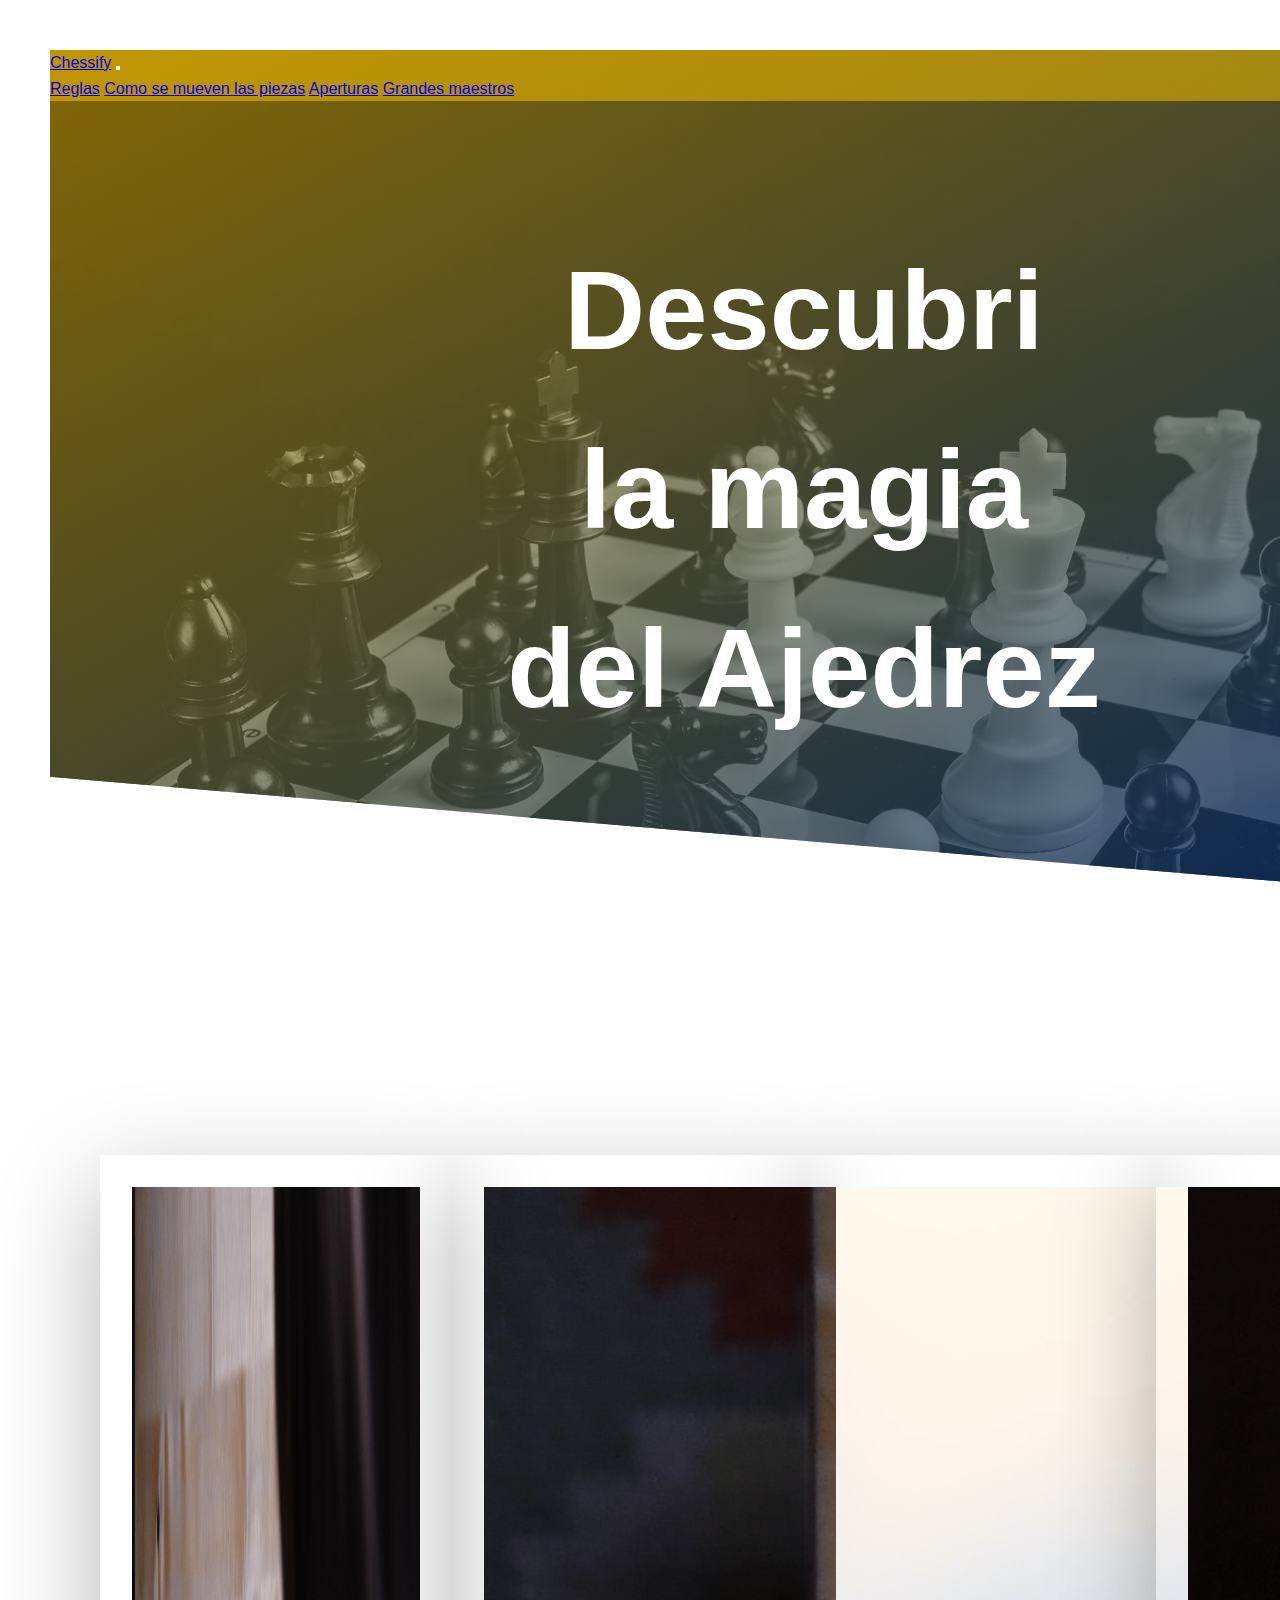
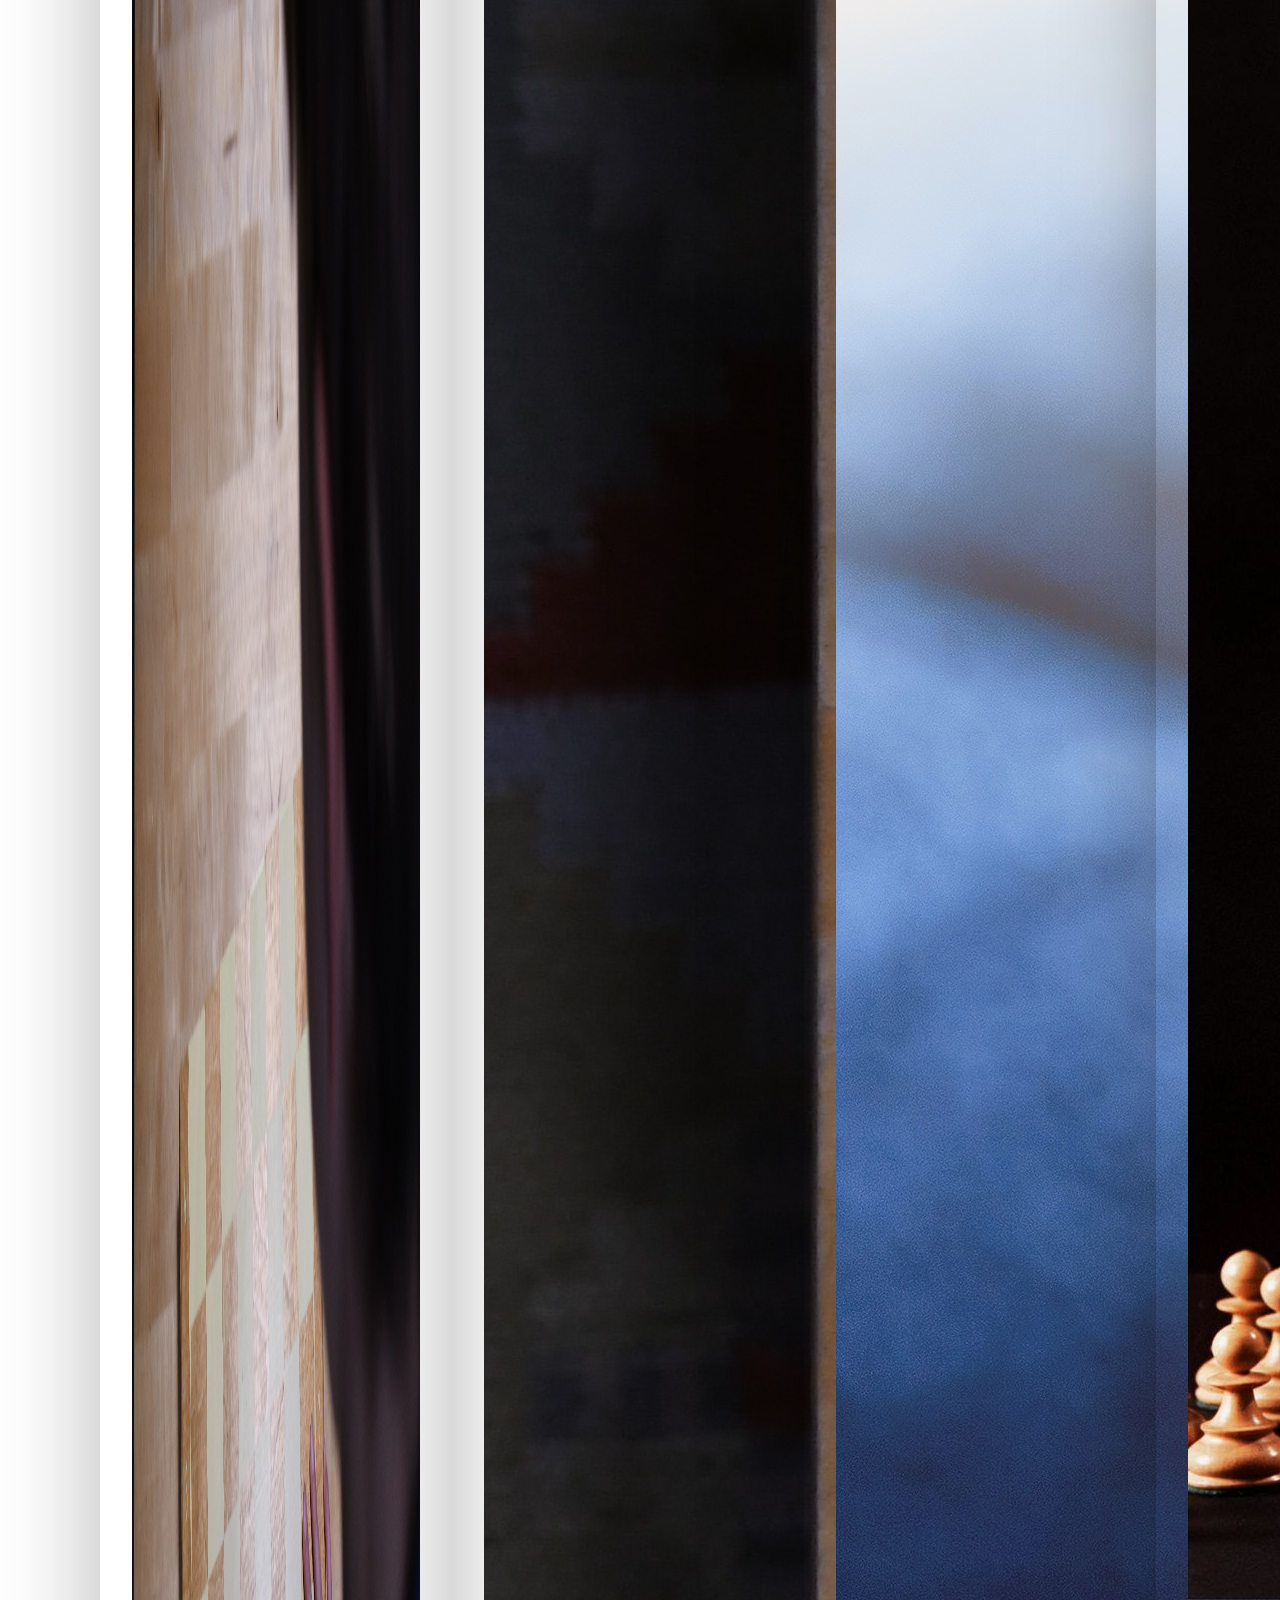
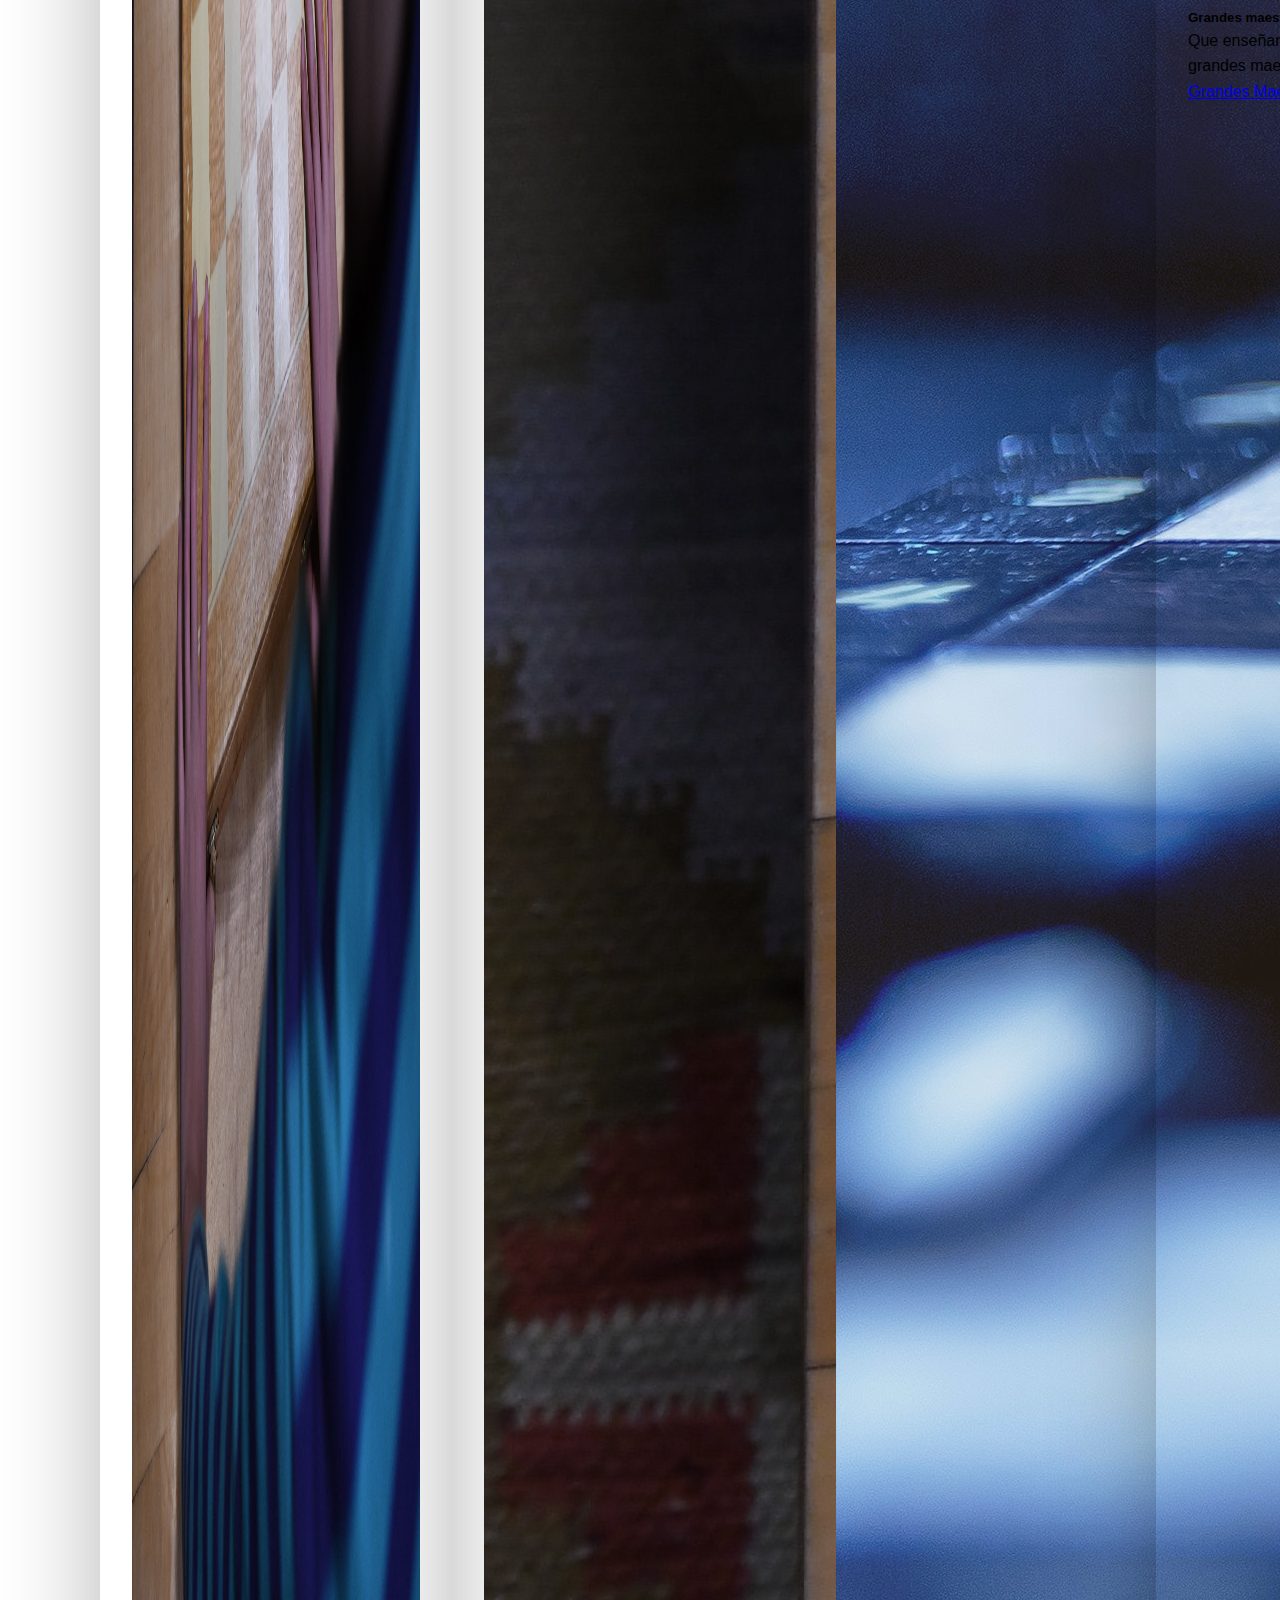
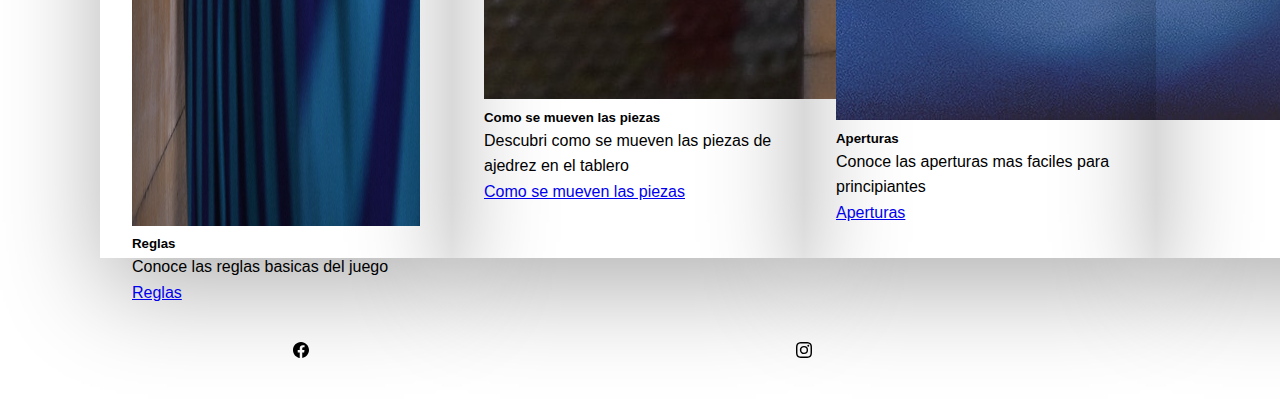
<file: index.html>
<!DOCTYPE html>
<html lang="es">
<head>
    <meta charset="UTF-8">
    <meta http-equiv="X-UA-Compatible" content="IE=edge">
    <meta name="viewport" content="width=device-width, initial-scale=1.0">
    <!-- Bootstrap -->
    <link href="https://cdn.jsdelivr.net/npm/bootstrap@5.3.0-alpha3/dist/css/bootstrap.min.css" rel="stylesheet" integrity="sha384-KK94CHFLLe+nY2dmCWGMq91rCGa5gtU4mk92HdvYe+M/SXH301p5ILy+dN9+nJOZ" crossorigin="anonymous">
    <script src="https://cdn.jsdelivr.net/npm/bootstrap@5.3.0-alpha3/dist/js/bootstrap.bundle.min.js" integrity="sha384-ENjdO4Dr2bkBIFxQpeoTz1HIcje39Wm4jDKdf19U8gI4ddQ3GYNS7NTKfAdVQSZe" crossorigin="anonymous"></script>
    <!-- CSS -->
    <link rel="stylesheet" href="style.css">
    <title>Chessify</title>
</head>
<body>
    <!-- Header -->
    <header class="header">
      <div class="navbar-container">
        <nav class="navbar navbar-expand-lg">
          <div class="container-fluid">
            <a class="navbar-brand" href="index.html">Chessify</a>
            <button class="navbar-toggler" type="button" data-bs-toggle="collapse" data-bs-target="#navbarNavAltMarkup" aria-controls="navbarNavAltMarkup" aria-expanded="false" aria-label="Toggle navigation">
              <span class="navbar-toggler-icon"></span>
            </button>
            <div class="collapse navbar-collapse" id="navbarNavAltMarkup">
              <div class="navbar-nav">
                <a class="nav-link" href="/pages/reglas.html">Reglas</a>
                <a class="nav-link" href="/pages/comosemuevenlaspiezas.html">Como se mueven las piezas</a>
                <a class="nav-link" href="/pages/aperturas.html">Aperturas</a>
                <a class="nav-link" href="/pages/grandesmaestros.html">Grandes maestros</a>
              </div>
            </div>
          </div>
        </nav>
      </div>
        <div class="header-text">
            <h1 class="header-text-box">
                Descubri la magia del Ajedrez
            </h1>
        </div>
    </header>
    <!-- Main section Cards -->
    <main>
      <div class="cards-section">
        <div class="card grid1" style="width: 18rem;">
          <img src="images/inicio/reglas2.jpg" class="card-img-top img-cards" alt="un tablero de Ajedrez">
          <div class="card-body">
            <h5 class="card-title">Reglas</h5>
            <p class="card-text">Conoce las reglas basicas del juego</p>
          </div>
          <div class="card-body">
            <a href="/pages/reglas.html" class="card-link">Reglas</a>
          </div>
        </div>
        <div class="card grid2" style="width: 18rem;">
          <img src="images/inicio/comosemuevenlaspiezascard.jpg" class="card-img-top" alt="...">
          <div class="card-body">
            <h5 class="card-title">Como se mueven las piezas</h5>
            <p class="card-text">Descubri como se mueven las piezas de ajedrez en el tablero</p>
          </div>
          <div class="card-body">
            <a href="/pages/comosemuevenlaspiezas.html" class="card-link">Como se mueven las piezas</a>
          </div>
        </div>
        <div class="card grid3" style="width: 18rem;">
          <img src="images/inicio/aperturas.jpg" class="card-img-top" alt="...">
          <div class="card-body">
            <h5 class="card-title">Aperturas</h5>
            <p class="card-text">Conoce las aperturas mas faciles para principiantes</p>
          </div>
          <div class="card-body">
            <a href="/pages/aperturas.html" class="card-link">Aperturas</a>
          </div>
        </div>
        <div class="card grid4" style="width: 18rem;">
          <img src="images/inicio/bobbyfischer.jpeg" class="card-img-top" alt="Bobby Fischer gran maestro de ajedrez">
          <div class="card-body">
            <h5 class="card-title">Grandes maestros</h5>
            <p class="card-text">Que enseñanzas nos dejan aquellos grandes maestros del ajedrez</p>
          </div>
          <div class="card-body">
            <a href="/pages/grandesmaestros.html" class="card-link">Grandes Maestros</a>
          </div>
        </div>
      </div>
    </main>
    <!-- Footer -->
    <footer>
      <div class="social-media-container">
        <ul class="social-media">
          <li><a href="#"><img src="images/inicio/facebook.svg" alt=""></a></li>
          <li><a href="#"><img src="images/inicio/instagram.svg" alt=""></a></li>
          <li><a href="#"><img src="images/inicio/twitter.svg" alt=""></a></li>
        </ul>
      </div>
    </footer>
    <!-- Bootstrap -->
    <script src="https://cdn.jsdelivr.net/npm/@popperjs/core@2.11.7/dist/umd/popper.min.js" integrity="sha384-zYPOMqeu1DAVkHiLqWBUTcbYfZ8osu1Nd6Z89ify25QV9guujx43ITvfi12/QExE" crossorigin="anonymous"></script>
    <script src="https://cdn.jsdelivr.net/npm/bootstrap@5.3.0-alpha3/dist/js/bootstrap.min.js" integrity="sha384-Y4oOpwW3duJdCWv5ly8SCFYWqFDsfob/3GkgExXKV4idmbt98QcxXYs9UoXAB7BZ" crossorigin="anonymous"></script>
</body>
</html>
</file>
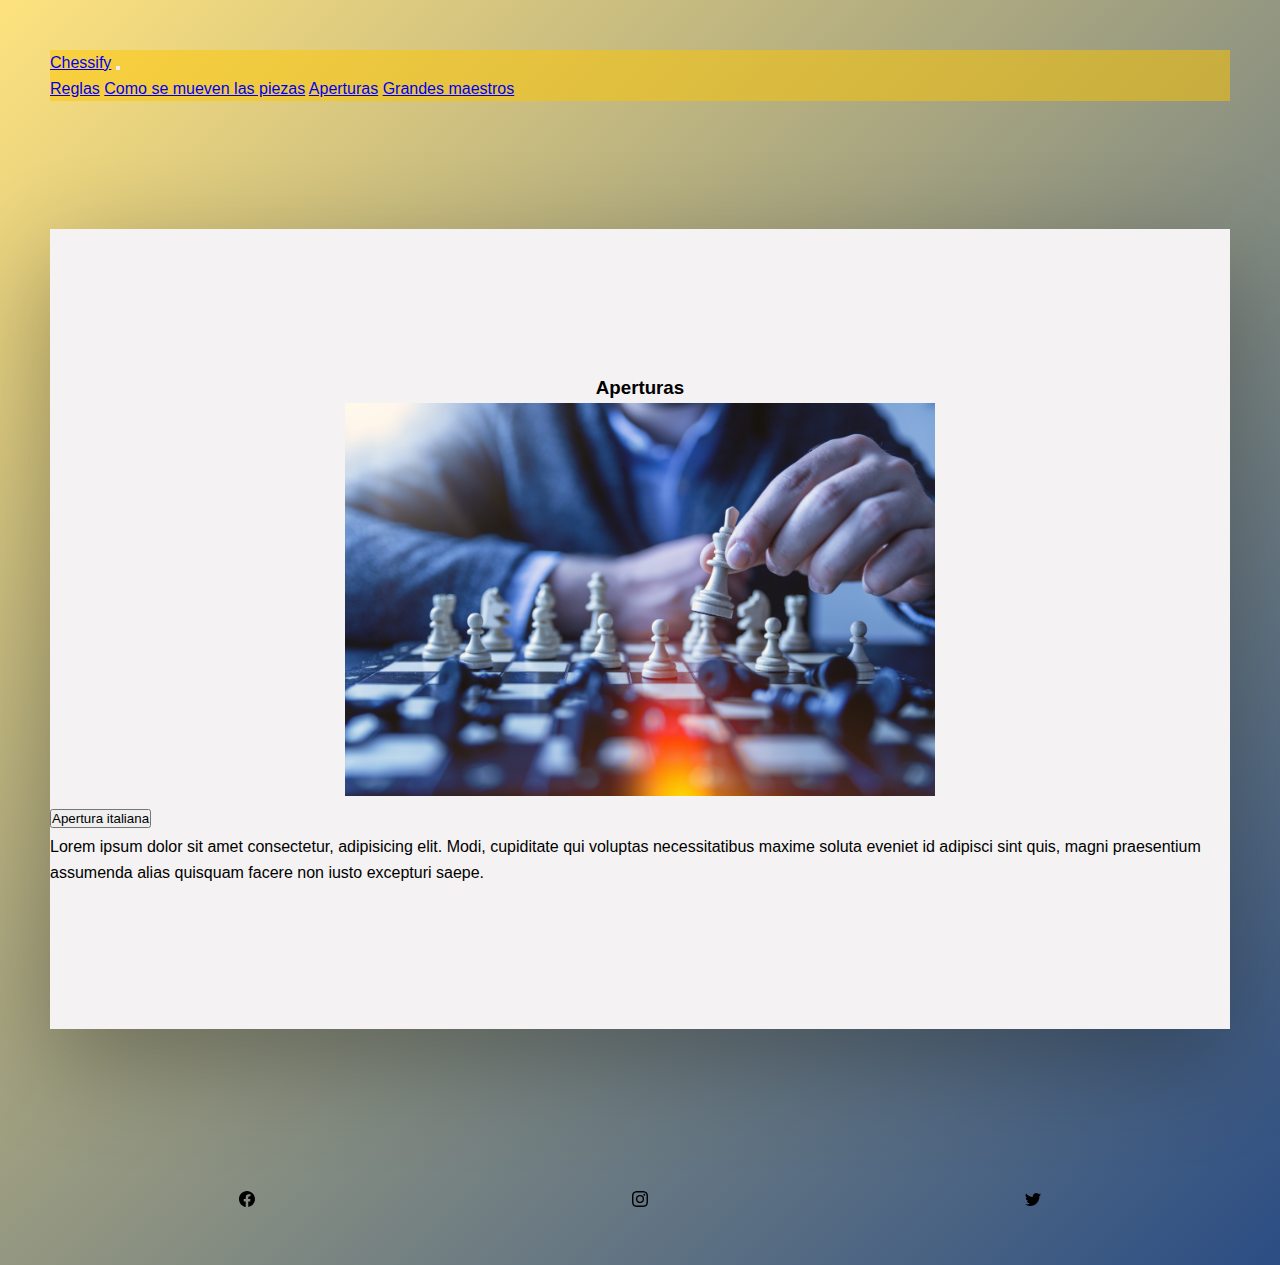
<file: pages/aperturas.html>
<!DOCTYPE html>
<html lang="es">
<head>
    <meta charset="UTF-8">
    <meta http-equiv="X-UA-Compatible" content="IE=edge">
    <meta name="viewport" content="width=device-width, initial-scale=1.0">
    <!-- Bootstrap -->
    <link href="https://cdn.jsdelivr.net/npm/bootstrap@5.3.0-alpha3/dist/css/bootstrap.min.css" rel="stylesheet" integrity="sha384-KK94CHFLLe+nY2dmCWGMq91rCGa5gtU4mk92HdvYe+M/SXH301p5ILy+dN9+nJOZ" crossorigin="anonymous">
    <script src="https://cdn.jsdelivr.net/npm/bootstrap@5.3.0-alpha3/dist/js/bootstrap.bundle.min.js" integrity="sha384-ENjdO4Dr2bkBIFxQpeoTz1HIcje39Wm4jDKdf19U8gI4ddQ3GYNS7NTKfAdVQSZe" crossorigin="anonymous"></script>
    <!-- CSS -->
    <link rel="stylesheet" href="../style.css">
    <title>Chessify</title>
</head>
<body class="body-pages">
    <!-- Header -->
    <header class="header-pages">
      <div class="navbar-container">
        <nav class="navbar navbar-expand-lg">
          <div class="container-fluid">
            <a class="navbar-brand" href="../index.html">Chessify</a>
            <button class="navbar-toggler" type="button" data-bs-toggle="collapse" data-bs-target="#navbarNavAltMarkup" aria-controls="navbarNavAltMarkup" aria-expanded="false" aria-label="Toggle navigation">
              <span class="navbar-toggler-icon"></span>
            </button>
            <div class="collapse navbar-collapse" id="navbarNavAltMarkup">
              <div class="navbar-nav">
                <a class="nav-link" href="reglas.html">Reglas</a>
                <a class="nav-link" href="comosemuevenlaspiezas.html">Como se mueven las piezas</a>
                <a class="nav-link" href="aperturas.html">Aperturas</a>
                <a class="nav-link" href="grandesmaestros.html">Grandes maestros</a>
              </div>
            </div>
          </div>
        </nav>
      </div>
    </header>
    <!-- Main  -->
    <main class="contenedor">
      <div class="titulo">
        <h3>Aperturas</h3>
      </div>
      <div class="contenedor-img"></div>
        <img src="../images/inicio/aperturas.jpg" alt="Tablero de ajedrez" class="img-reglas">
      </div>
      <div class="accordion" id="accordionExample">
        <div class="accordion-item">
          <h2 class="accordion-header">
            <button class="accordion-button" type="button" data-bs-toggle="collapse" data-bs-target="#collapseOne" aria-expanded="true" aria-controls="collapseOne">
              Apertura italiana
            </button>
          </h2>
          <div id="collapseOne" class="accordion-collapse collapse show" data-bs-parent="#accordionExample">
            <div class="accordion-body">
               <p>Lorem ipsum dolor sit amet consectetur, adipisicing elit. Modi, cupiditate qui voluptas necessitatibus maxime soluta eveniet id adipisci sint quis, magni praesentium assumenda alias quisquam facere non iusto excepturi saepe.</p>
            </div>
          </div>
        </div>
      </div>
    </main>
    <!-- Footer -->
    <footer>
      <div class="social-media-container">
        <ul class="social-media">
          <li><a href="#"><img src="../images/inicio/facebook.svg" alt=""></a></li>
          <li><a href="#"><img src="../images/inicio/instagram.svg" alt=""></a></li>
          <li><a href="#"><img src="../images/inicio/twitter.svg" alt=""></a></li>
        </ul>
      </div>
    </footer>
    <!-- Bootstrap -->
    <script src="https://cdn.jsdelivr.net/npm/@popperjs/core@2.11.7/dist/umd/popper.min.js" integrity="sha384-zYPOMqeu1DAVkHiLqWBUTcbYfZ8osu1Nd6Z89ify25QV9guujx43ITvfi12/QExE" crossorigin="anonymous"></script>
    <script src="https://cdn.jsdelivr.net/npm/bootstrap@5.3.0-alpha3/dist/js/bootstrap.min.js" integrity="sha384-Y4oOpwW3duJdCWv5ly8SCFYWqFDsfob/3GkgExXKV4idmbt98QcxXYs9UoXAB7BZ" crossorigin="anonymous"></script>
</body>
</html>
</file>
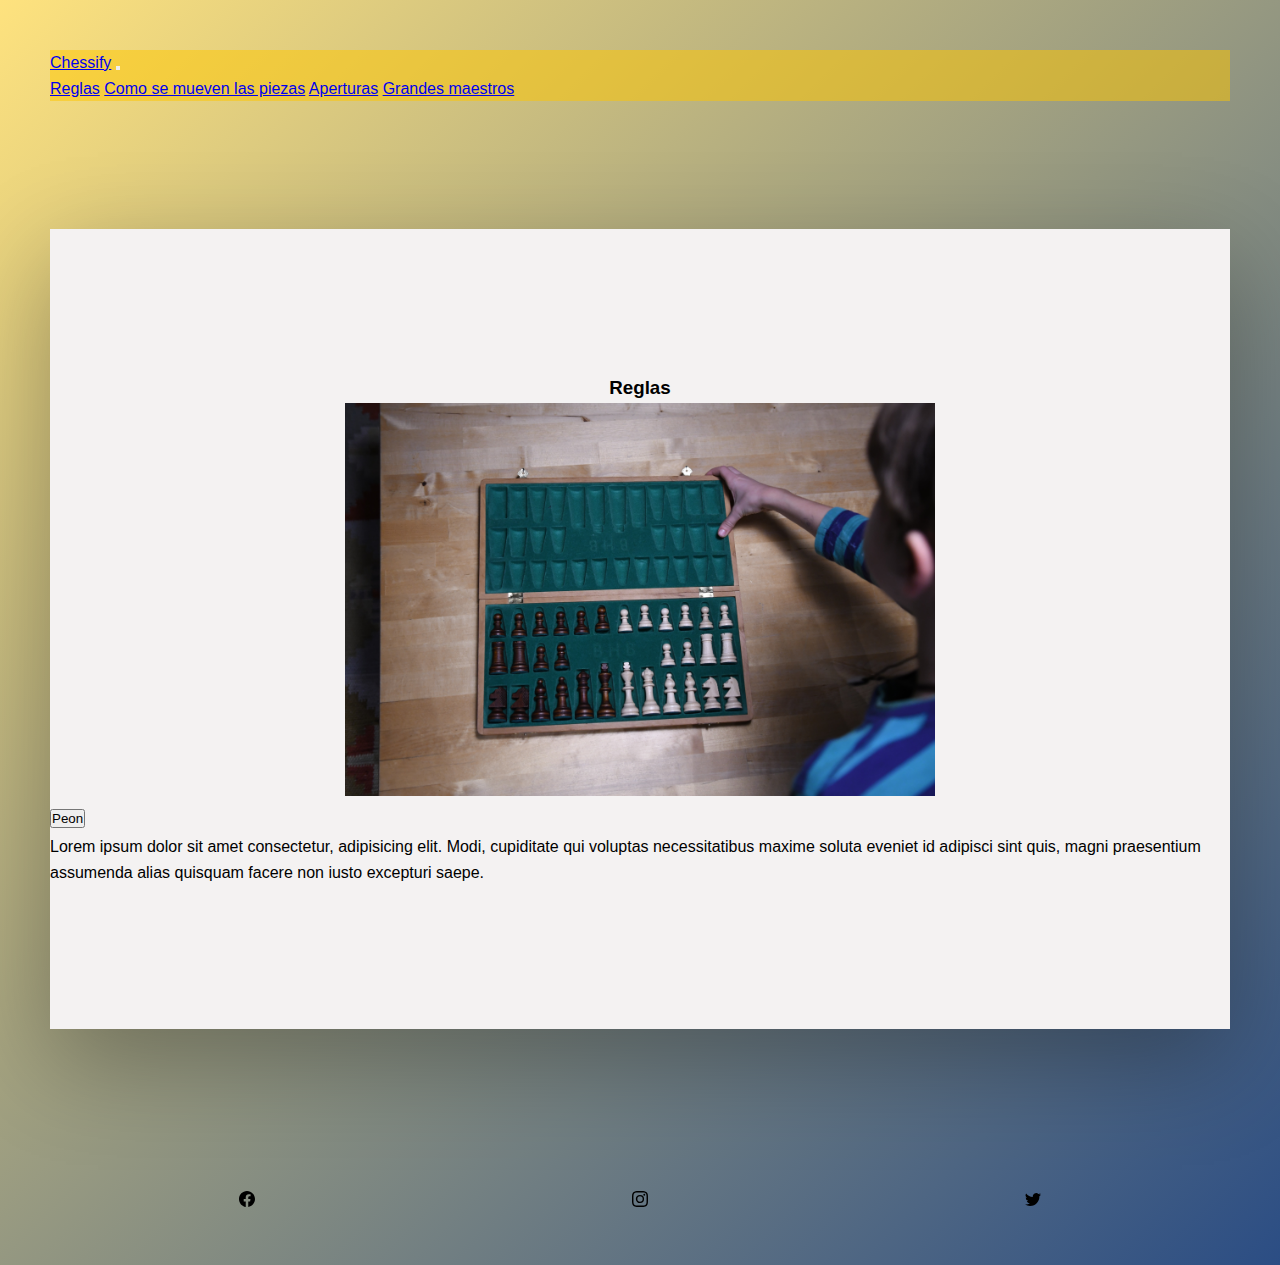
<file: pages/comosemuevenlaspiezas.html>
<!DOCTYPE html>
<html lang="es">
<head>
    <meta charset="UTF-8">
    <meta http-equiv="X-UA-Compatible" content="IE=edge">
    <meta name="viewport" content="width=device-width, initial-scale=1.0">
    <!-- Bootstrap -->
    <link href="https://cdn.jsdelivr.net/npm/bootstrap@5.3.0-alpha3/dist/css/bootstrap.min.css" rel="stylesheet" integrity="sha384-KK94CHFLLe+nY2dmCWGMq91rCGa5gtU4mk92HdvYe+M/SXH301p5ILy+dN9+nJOZ" crossorigin="anonymous">
    <script src="https://cdn.jsdelivr.net/npm/bootstrap@5.3.0-alpha3/dist/js/bootstrap.bundle.min.js" integrity="sha384-ENjdO4Dr2bkBIFxQpeoTz1HIcje39Wm4jDKdf19U8gI4ddQ3GYNS7NTKfAdVQSZe" crossorigin="anonymous"></script>
    <!-- CSS -->
    <link rel="stylesheet" href="../style.css">
    <title>Chessify</title>
</head>
<body class="body-pages">
    <!-- Header -->
    <header class="header-pages">
      <div class="navbar-container">
        <nav class="navbar navbar-expand-lg">
          <div class="container-fluid">
            <a class="navbar-brand" href="../index.html">Chessify</a>
            <button class="navbar-toggler" type="button" data-bs-toggle="collapse" data-bs-target="#navbarNavAltMarkup" aria-controls="navbarNavAltMarkup" aria-expanded="false" aria-label="Toggle navigation">
              <span class="navbar-toggler-icon"></span>
            </button>
            <div class="collapse navbar-collapse" id="navbarNavAltMarkup">
              <div class="navbar-nav">
                <a class="nav-link" href="reglas.html">Reglas</a>
                <a class="nav-link" href="comosemuevenlaspiezas.html">Como se mueven las piezas</a>
                <a class="nav-link" href="aperturas.html">Aperturas</a>
                <a class="nav-link" href="grandesmaestros.html">Grandes maestros</a>
              </div>
            </div>
          </div>
        </nav>
      </div>
    </header>
    <!-- Main  -->
    <main class="contenedor">
      <div class="titulo">
        <h3>Reglas</h3>
      </div>
      <div class="contenedor-img"></div>
        <img src="../images/inicio/comosemuevenlaspiezascard.jpg" alt="Tablero de ajedrez abierto con las piezas" class="img-reglas">
      </div>
      <div class="accordion" id="accordionExample">
        <div class="accordion-item">
          <h2 class="accordion-header">
            <button class="accordion-button" type="button" data-bs-toggle="collapse" data-bs-target="#collapseOne" aria-expanded="true" aria-controls="collapseOne">
              Peon
            </button>
          </h2>
          <div id="collapseOne" class="accordion-collapse collapse show" data-bs-parent="#accordionExample">
            <div class="accordion-body">
               <p>Lorem ipsum dolor sit amet consectetur, adipisicing elit. Modi, cupiditate qui voluptas necessitatibus maxime soluta eveniet id adipisci sint quis, magni praesentium assumenda alias quisquam facere non iusto excepturi saepe.</p>
            </div>
          </div>
        </div>
      </div>
    </main>
    <!-- Footer -->
    <footer>
      <div class="social-media-container">
        <ul class="social-media">
          <li><a href="#"><img src="../images/inicio/facebook.svg" alt=""></a></li>
          <li><a href="#"><img src="../images/inicio/instagram.svg" alt=""></a></li>
          <li><a href="#"><img src="../images/inicio/twitter.svg" alt=""></a></li>
        </ul>
      </div>
    </footer>
    <!-- Bootstrap -->
    <script src="https://cdn.jsdelivr.net/npm/@popperjs/core@2.11.7/dist/umd/popper.min.js" integrity="sha384-zYPOMqeu1DAVkHiLqWBUTcbYfZ8osu1Nd6Z89ify25QV9guujx43ITvfi12/QExE" crossorigin="anonymous"></script>
    <script src="https://cdn.jsdelivr.net/npm/bootstrap@5.3.0-alpha3/dist/js/bootstrap.min.js" integrity="sha384-Y4oOpwW3duJdCWv5ly8SCFYWqFDsfob/3GkgExXKV4idmbt98QcxXYs9UoXAB7BZ" crossorigin="anonymous"></script>
</body>
</html>
</file>
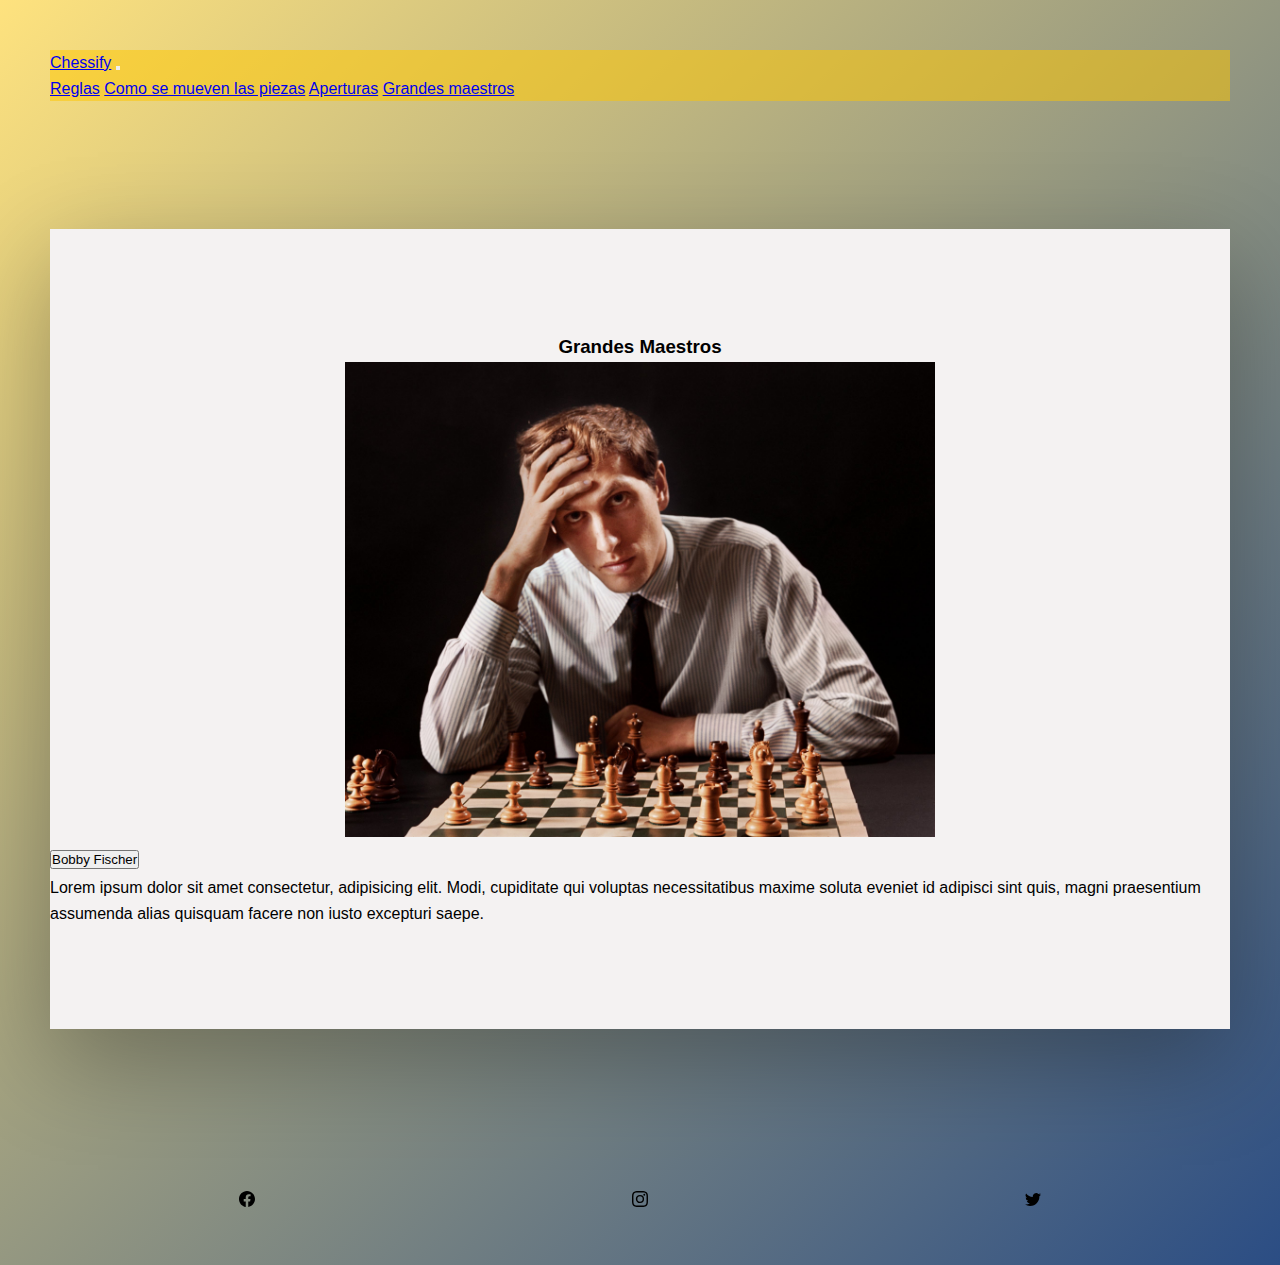
<file: pages/grandesmaestros.html>
<!DOCTYPE html>
<html lang="es">
<head>
    <meta charset="UTF-8">
    <meta http-equiv="X-UA-Compatible" content="IE=edge">
    <meta name="viewport" content="width=device-width, initial-scale=1.0">
    <!-- Bootstrap -->
    <link href="https://cdn.jsdelivr.net/npm/bootstrap@5.3.0-alpha3/dist/css/bootstrap.min.css" rel="stylesheet" integrity="sha384-KK94CHFLLe+nY2dmCWGMq91rCGa5gtU4mk92HdvYe+M/SXH301p5ILy+dN9+nJOZ" crossorigin="anonymous">
    <script src="https://cdn.jsdelivr.net/npm/bootstrap@5.3.0-alpha3/dist/js/bootstrap.bundle.min.js" integrity="sha384-ENjdO4Dr2bkBIFxQpeoTz1HIcje39Wm4jDKdf19U8gI4ddQ3GYNS7NTKfAdVQSZe" crossorigin="anonymous"></script>
    <!-- CSS -->
    <link rel="stylesheet" href="../style.css">
    <title>Chessify</title>
</head>
<body class="body-pages">
    <!-- Header -->
    <header class="header-pages">
      <div class="navbar-container">
        <nav class="navbar navbar-expand-lg">
          <div class="container-fluid">
            <a class="navbar-brand" href="../index.html">Chessify</a>
            <button class="navbar-toggler" type="button" data-bs-toggle="collapse" data-bs-target="#navbarNavAltMarkup" aria-controls="navbarNavAltMarkup" aria-expanded="false" aria-label="Toggle navigation">
              <span class="navbar-toggler-icon"></span>
            </button>
            <div class="collapse navbar-collapse" id="navbarNavAltMarkup">
              <div class="navbar-nav">
                <a class="nav-link" href="reglas.html">Reglas</a>
                <a class="nav-link" href="comosemuevenlaspiezas.html">Como se mueven las piezas</a>
                <a class="nav-link" href="aperturas.html">Aperturas</a>
                <a class="nav-link" href="grandesmaestros.html">Grandes maestros</a>
              </div>
            </div>
          </div>
        </nav>
      </div>
    </header>
    <!-- Main  -->
    <main class="contenedor">
      <div class="titulo">
        <h3>Grandes Maestros</h3>
      </div>
      <div class="contenedor-img"></div>
        <img src="../images/inicio/bobbyfischer.jpeg" alt="Bobby Fischer gran maestro de ajedrez" class="img-reglas">
      </div>
      <div class="accordion" id="accordionExample">
        <div class="accordion-item">
          <h2 class="accordion-header">
            <button class="accordion-button" type="button" data-bs-toggle="collapse" data-bs-target="#collapseOne" aria-expanded="true" aria-controls="collapseOne">
              Bobby Fischer
            </button>
          </h2>
          <div id="collapseOne" class="accordion-collapse collapse show" data-bs-parent="#accordionExample">
            <div class="accordion-body">
               <p>Lorem ipsum dolor sit amet consectetur, adipisicing elit. Modi, cupiditate qui voluptas necessitatibus maxime soluta eveniet id adipisci sint quis, magni praesentium assumenda alias quisquam facere non iusto excepturi saepe.</p>
            </div>
          </div>
        </div>
      </div>
    </main>
    <!-- Footer -->
    <footer>
      <div class="social-media-container">
        <ul class="social-media">
          <li><a href="#"><img src="../images/inicio/facebook.svg" alt=""></a></li>
          <li><a href="#"><img src="../images/inicio/instagram.svg" alt=""></a></li>
          <li><a href="#"><img src="../images/inicio/twitter.svg" alt=""></a></li>
        </ul>
      </div>
    </footer>
    <!-- Bootstrap -->
    <script src="https://cdn.jsdelivr.net/npm/@popperjs/core@2.11.7/dist/umd/popper.min.js" integrity="sha384-zYPOMqeu1DAVkHiLqWBUTcbYfZ8osu1Nd6Z89ify25QV9guujx43ITvfi12/QExE" crossorigin="anonymous"></script>
    <script src="https://cdn.jsdelivr.net/npm/bootstrap@5.3.0-alpha3/dist/js/bootstrap.min.js" integrity="sha384-Y4oOpwW3duJdCWv5ly8SCFYWqFDsfob/3GkgExXKV4idmbt98QcxXYs9UoXAB7BZ" crossorigin="anonymous"></script>
</body>
</html>
</file>
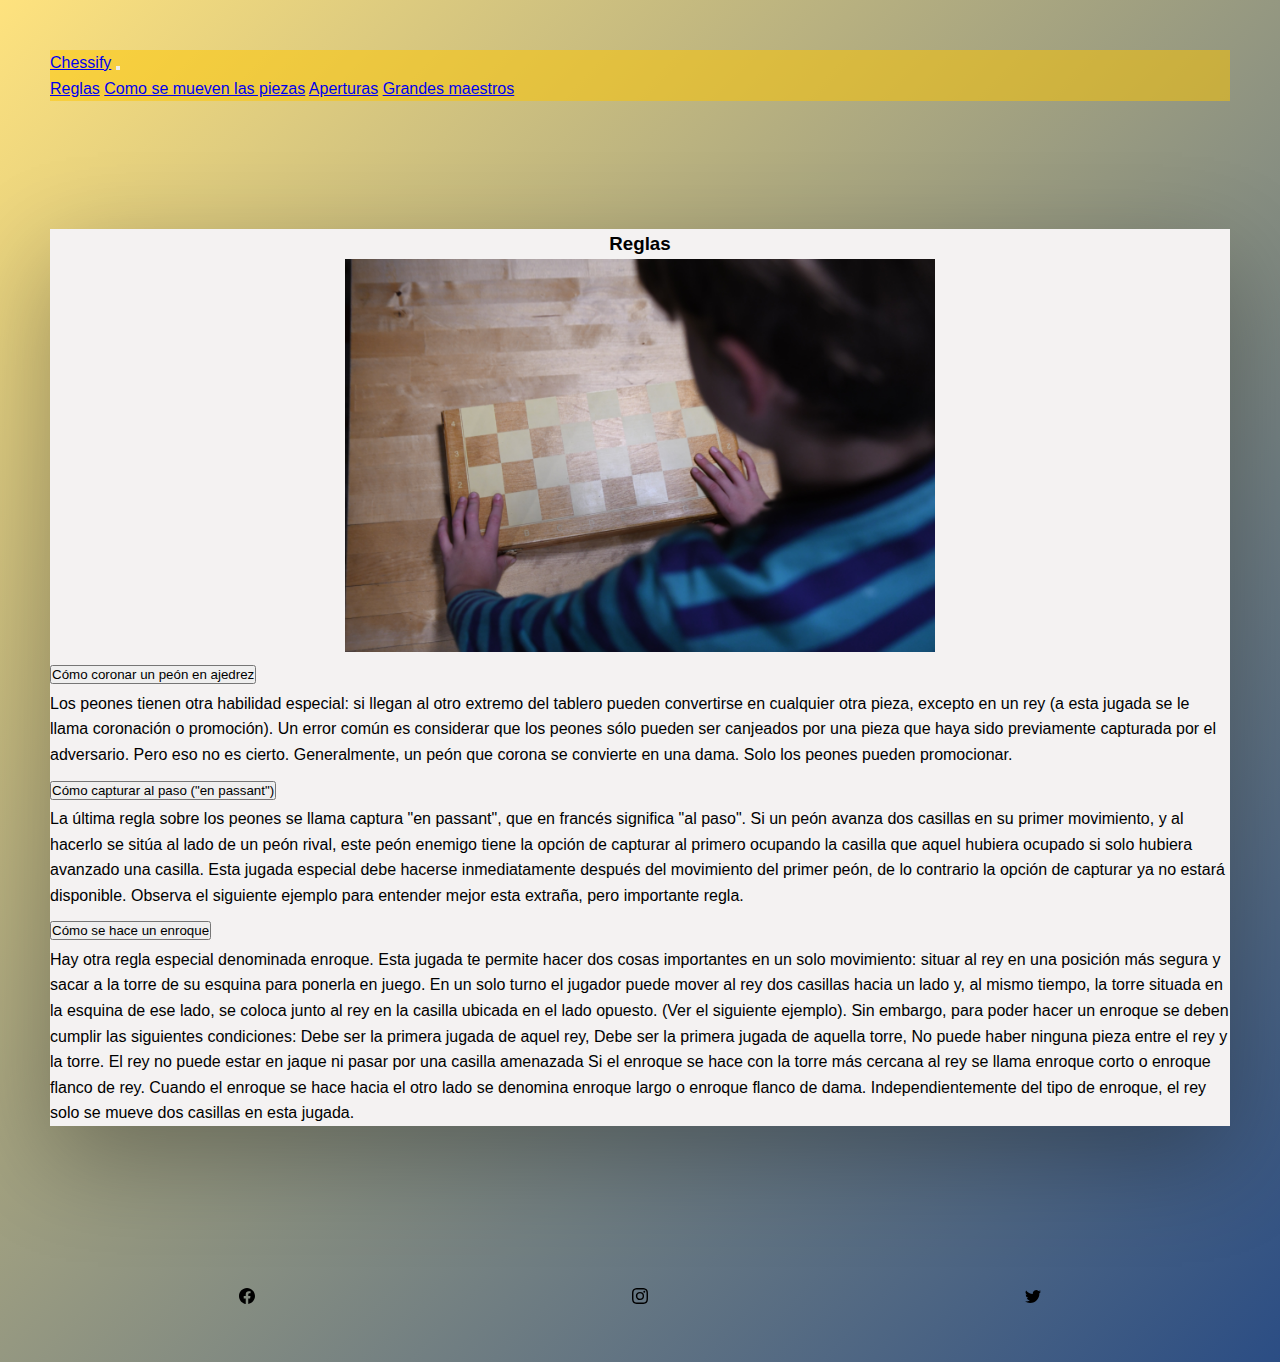
<file: pages/reglas.html>
<!DOCTYPE html>
<html lang="es">
<head>
    <meta charset="UTF-8">
    <meta http-equiv="X-UA-Compatible" content="IE=edge">
    <meta name="viewport" content="width=device-width, initial-scale=1.0">
    <!-- Bootstrap -->
    <link href="https://cdn.jsdelivr.net/npm/bootstrap@5.3.0-alpha3/dist/css/bootstrap.min.css" rel="stylesheet" integrity="sha384-KK94CHFLLe+nY2dmCWGMq91rCGa5gtU4mk92HdvYe+M/SXH301p5ILy+dN9+nJOZ" crossorigin="anonymous">
    <script src="https://cdn.jsdelivr.net/npm/bootstrap@5.3.0-alpha3/dist/js/bootstrap.bundle.min.js" integrity="sha384-ENjdO4Dr2bkBIFxQpeoTz1HIcje39Wm4jDKdf19U8gI4ddQ3GYNS7NTKfAdVQSZe" crossorigin="anonymous"></script>
    <!-- CSS -->
    <link rel="stylesheet" href="../style.css">
    <title>Chessify</title>
</head>
<body class="body-pages">
    <!-- Header -->
    <header class="header-pages">
      <div class="navbar-container">
        <nav class="navbar navbar-expand-lg">
          <div class="container-fluid">
            <a class="navbar-brand" href="../index.html">Chessify</a>
            <button class="navbar-toggler" type="button" data-bs-toggle="collapse" data-bs-target="#navbarNavAltMarkup" aria-controls="navbarNavAltMarkup" aria-expanded="false" aria-label="Toggle navigation">
              <span class="navbar-toggler-icon"></span>
            </button>
            <div class="collapse navbar-collapse" id="navbarNavAltMarkup">
              <div class="navbar-nav">
                <a class="nav-link" href="reglas.html">Reglas</a>
                <a class="nav-link" href="comosemuevenlaspiezas.html">Como se mueven las piezas</a>
                <a class="nav-link" href="aperturas.html">Aperturas</a>
                <a class="nav-link" href="grandesmaestros.html">Grandes maestros</a>
              </div>
            </div>
          </div>
        </nav>
      </div>
    </header>
    <!-- Main  -->
    <main class="contenedor">
      <div class="titulo">
        <h3>Reglas</h3>
      </div>
      <div class="contenedor-img"></div>
        <img src="../images/inicio/reglas2.jpg" alt="Tablero de ajedrez" class="img-reglas">
      </div>
      <div class="accordion" id="accordionExample">
        <div class="accordion-item">
          <h2 class="accordion-header">
            <button class="accordion-button" type="button" data-bs-toggle="collapse" data-bs-target="#collapseOne" aria-expanded="true" aria-controls="collapseOne">
              Cómo coronar un peón en ajedrez
            </button>
          </h2>
          <div id="collapseOne" class="accordion-collapse collapse show" data-bs-parent="#accordionExample">
            <div class="accordion-body">
               <p>Los peones tienen otra habilidad especial: si llegan al otro extremo del tablero pueden convertirse en cualquier otra pieza, excepto en un rey (a esta jugada se le llama coronación o promoción). Un error común es considerar que los peones sólo pueden ser canjeados por una pieza que haya sido previamente capturada por el adversario. Pero eso no es cierto. Generalmente, un peón que corona se convierte en una dama. Solo los peones pueden promocionar.</p>
            </div>
          </div>
        </div>
        <div class="accordion-item">
          <h2 class="accordion-header">
            <button class="accordion-button collapsed" type="button" data-bs-toggle="collapse" data-bs-target="#collapseTwo" aria-expanded="false" aria-controls="collapseTwo">
              Cómo capturar al paso ("en passant")
            </button>
          </h2>
          <div id="collapseTwo" class="accordion-collapse collapse" data-bs-parent="#accordionExample">
            <div class="accordion-body">
              <p>La última regla sobre los peones se llama captura "en passant", que en francés significa "al paso". Si un peón avanza dos casillas en su primer movimiento, y al hacerlo se sitúa al lado de un peón rival, este peón enemigo tiene la opción de capturar al primero ocupando la casilla que aquel hubiera ocupado si solo hubiera avanzado una casilla. Esta jugada especial debe hacerse inmediatamente después del movimiento del primer peón, de lo contrario la opción de capturar ya no estará disponible. Observa el siguiente ejemplo para entender mejor esta extraña, pero importante regla.</p>
            </div>
          </div>
        </div>
        <div class="accordion-item">
          <h2 class="accordion-header">
            <button class="accordion-button collapsed" type="button" data-bs-toggle="collapse" data-bs-target="#collapseThree" aria-expanded="false" aria-controls="collapseThree">
              Cómo se hace un enroque
            </button>
          </h2>
          <div id="collapseThree" class="accordion-collapse collapse" data-bs-parent="#accordionExample">
            <div class="accordion-body">
              <p>Hay otra regla especial denominada enroque. Esta jugada te permite hacer dos cosas importantes en un solo movimiento: situar al rey en una posición más segura y sacar a la torre de su esquina para ponerla en juego. En un solo turno el jugador puede mover al rey dos casillas hacia un lado y, al mismo tiempo, la torre situada en la esquina de ese lado, se coloca junto al rey en la casilla ubicada en el lado opuesto. (Ver el siguiente ejemplo). Sin embargo, para poder hacer un enroque se deben cumplir las siguientes condiciones:
              Debe ser la primera jugada de aquel rey,
              Debe ser la primera jugada de aquella torre,
              No puede haber ninguna pieza entre el rey y la torre.
              El rey no puede estar en jaque ni pasar por una casilla amenazada
              Si el enroque se hace con la torre más cercana al rey se llama enroque corto o enroque flanco de rey. Cuando el enroque se hace hacia el otro lado se denomina enroque largo o enroque flanco de dama. Independientemente del tipo de enroque, el rey solo se mueve dos casillas en esta jugada.</p>
            </div>
          </div>
        </div>
      </div>
    </main>
    <!-- Footer -->
    <footer>
      <div class="social-media-container">
        <ul class="social-media">
          <li><a href="#"><img src="../images/inicio/facebook.svg" alt=""></a></li>
          <li><a href="#"><img src="../images/inicio/instagram.svg" alt=""></a></li>
          <li><a href="#"><img src="../images/inicio/twitter.svg" alt=""></a></li>
        </ul>
      </div>
    </footer>
    <!-- Bootstrap -->
    <script src="https://cdn.jsdelivr.net/npm/@popperjs/core@2.11.7/dist/umd/popper.min.js" integrity="sha384-zYPOMqeu1DAVkHiLqWBUTcbYfZ8osu1Nd6Z89ify25QV9guujx43ITvfi12/QExE" crossorigin="anonymous"></script>
    <script src="https://cdn.jsdelivr.net/npm/bootstrap@5.3.0-alpha3/dist/js/bootstrap.min.js" integrity="sha384-Y4oOpwW3duJdCWv5ly8SCFYWqFDsfob/3GkgExXKV4idmbt98QcxXYs9UoXAB7BZ" crossorigin="anonymous"></script>
</body>
</html>
</file>
<file: style.css>
*{
    margin: 0;
    padding: 0;
}

body {
    font-family: 'Open Sans', sans-serif;
    font-weight: 400;
    font-size: 62,5%;
    line-height: 1.6;
    color: var(#fff);
    background-size: cover;
    display: grid;
    min-height: 100vh;
    grid-template-rows: auto 1fr auto;
    padding: 50px;

}

.header {
    height: 95vh;
    background-image: linear-gradient(to right bottom, #fdc60081, #00296bd4 ), url(images/inicio/business_chess_1200074974.webp);
    background-size: cover;
    background-position: top;
    clip-path: polygon(0 0, 100% 0, 100% 100%, 0 85%);
    position: relative;
}

.navbar-container{
    background-color: #fdc60081;
}

.header-text{
    position: absolute;
    top: 20%;
    left: 30%;
    right: 30%;
    color: white;
    font-size: 3.5rem;
    text-align: center;
}

.cards-section {
    margin-top: 200px;

    display: grid;
    grid-template-columns: repeat(4, 1fr);
    grid-template-rows: repeat(3, 1fr);
    grid-column-gap: 0px;
    grid-row-gap: 0px;
    justify-content: center;
    padding: 50px;
    }
    
.grid1 { grid-area: 1 / 1 / 4 / 2; }
.grid2 { grid-area: 1 / 2 / 4 / 3; }
.grid3 { grid-area: 1 / 3 / 4 / 4; }
.grid4 { grid-area: 1 / 4 / 4 / 5; }

.card {
    padding: 2rem;
    box-shadow: 0 2rem 6rem rgba(0, 0, 0, .3);;
}

.img-cards{
    width: 100%;
    height: 100%;
}

.social-media-container {
    
    width: 100%;
    height: 100%;
    margin-top: 2rem;
}

.social-media {
    box-sizing: border-box;
    list-style-type: none;
    display: flex;
    justify-content: space-around;
    align-items: center;
}

.body-pages {
    background-image: linear-gradient(to right bottom, #fdc60081, #00296bd4 );
    background-size: cover;
    background-repeat: no-repeat;
    min-height: 100vh;
}

.contenedor{
    max-width: 120rem;
    margin: 8rem auto;
    background-color: #f4f2f2;
    box-shadow: 0 2rem 6rem rgba(0, 0, 0, .3);
    min-height: 50rem;
    display: flex;
    flex-direction: column;
    justify-content: center;
    align-items: center;
}

.img-reglas{
    box-sizing: border-box;
    width: 50%;
    justify-content: center;
    align-items: center;
}
</file>
